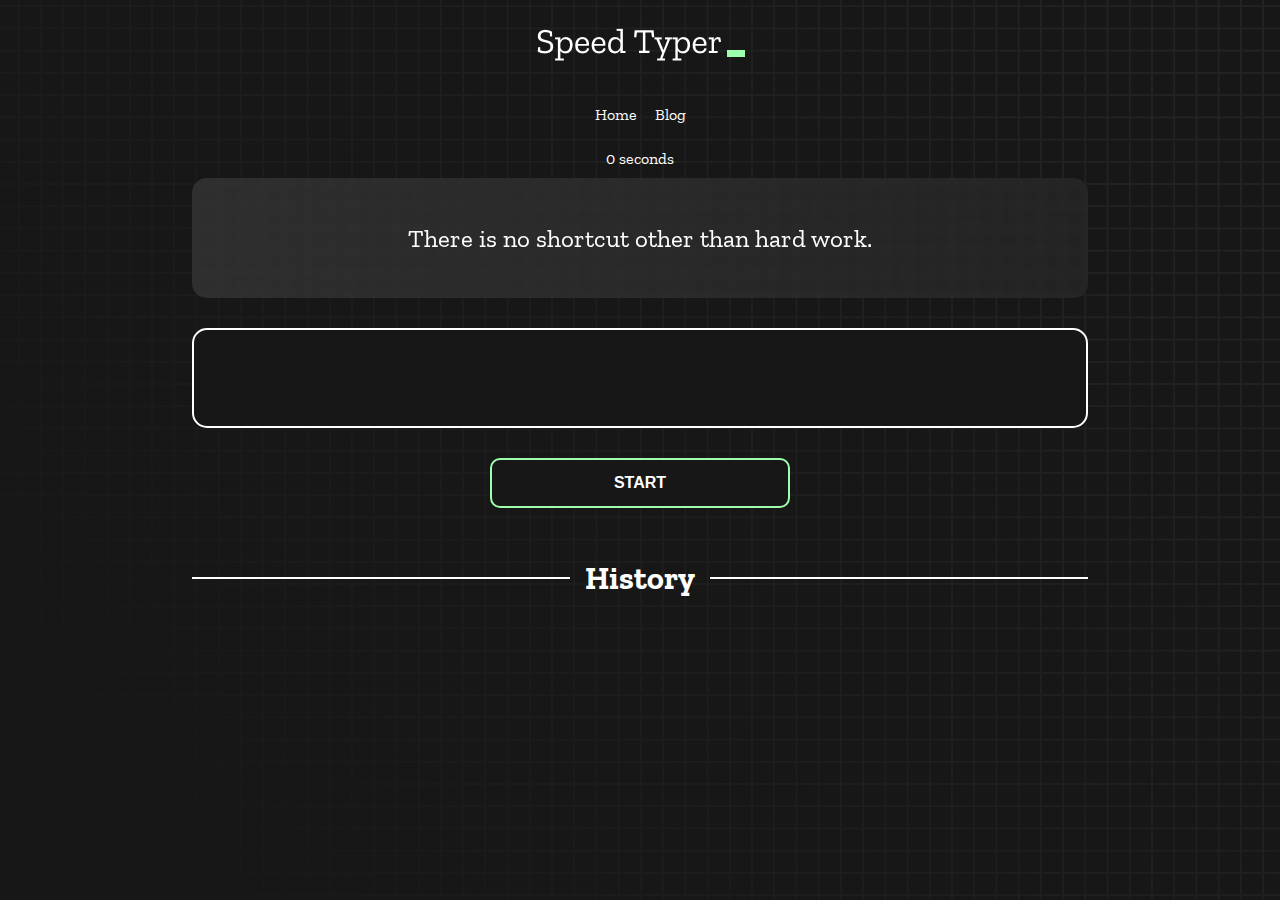
<file: index.html>
<!DOCTYPE html>
<html lang="en">

  <meta http-equiv="content-type" content="text/html;charset=UTF-8" />

  <head>
    <meta charset="UTF-8" />
    <meta http-equiv="X-UA-Compatible" content="IE=edge" />
    <meta name="viewport" content="width=device-width, initial-scale=1.0" />
    <title>Typing Speed tast</title>
    <link rel="stylesheet" href="styles.css" />
    <link rel="preconnect" href="https://fonts.googleapis.com/" />
    <link rel="preconnect" href="https://fonts.gstatic.com/" crossorigin />
    <link href="https://fonts.googleapis.com/css2?family=Zilla+Slab:wght@300;400;500&amp;display=swap"
      rel="stylesheet" />
  </head>

  <body>
    <h1 class="title"><img src="logo.png" /></h1>
    <nav class="menu">
      <a href="index.html">Home</a>
      <a href="blog.html">Blog</a>
    </nav>
    <div id="show-time">0 seconds</div>
    <div class="box-container">
      <div id="question"></div>

      <div id="display" class="inactive"></div>

      <div class="buttons">
        <button id="starts">START</button>
      </div>

      <div class="divider-container">
        <div class="line"></div>
        <h1 class="title2">History</h1>
        <div class="line"></div>
      </div>
      <div id="histories">

      </div>
    </div>

    <div id="countdown"></div>
    <div id="modal-background" class="hidden"></div>
    <div id="result" class="hidden"></div>

    <script src="history.js"></script>
    <script src="script.js"></script>
  </body>

</html>
</file>
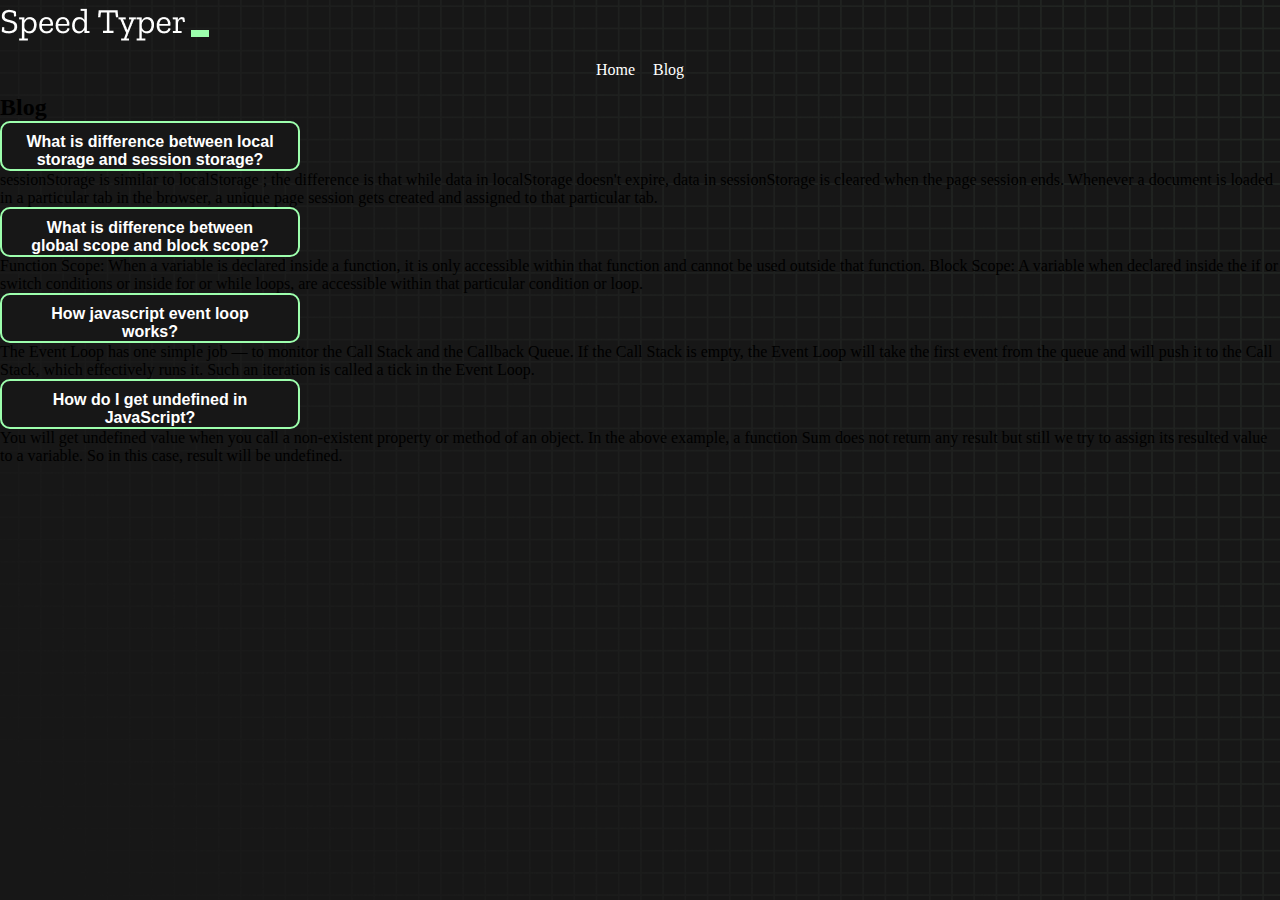
<file: blog.html>
<!DOCTYPE html>
<html lang="en">

    <head>
        <meta charset="UTF-8">
        <meta http-equiv="X-UA-Compatible" content="IE=edge">
        <meta name="viewport" content="width=device-width, initial-scale=1.0">
        <title>Typing Speed Test - Blog</title>
        <link href="https://cdn.jsdelivr.net/npm/bootstrap@5.2.1/dist/css/bootstrap.min.css" rel="stylesheet"
            integrity="sha384-iYQeCzEYFbKjA/T2uDLTpkwGzCiq6soy8tYaI1GyVh/UjpbCx/TYkiZhlZB6+fzT" crossorigin="anonymous">
        <link rel="stylesheet" href="styles.css">
    </head>

    <body>
        <header>
            <div class="container">
                <img class="mx-auto d-block pt-4" src="logo.png" alt="">
                <nav class="menu">
                    <a href="index.html">Home</a>
                    <a href="blog.html">Blog</a>
                </nav>
            </div>
        </header>
        <div class="container">

            <h2>Blog</h2>
            <div class="accordion" id="accordionExample">
                <div class="accordion-item">
                    <h2 class="accordion-header" id="headingOne">
                        <button class="accordion-button" type="button" data-bs-toggle="collapse"
                            data-bs-target="#collapseOne" aria-expanded="true" aria-controls="collapseOne">
                            What is difference between local storage and session storage?
                        </button>
                    </h2>
                    <div id="collapseOne" class="accordion-collapse collapse show" aria-labelledby="headingOne"
                        data-bs-parent="#accordionExample">
                        <div class="accordion-body">
                            <p>
                                sessionStorage is similar to localStorage ; the difference is that while data in
                                localStorage doesn't expire, data in sessionStorage is cleared when the page session
                                ends. Whenever a document is loaded in a particular tab in the browser, a unique page
                                session gets created and assigned to that particular tab.
                            </p>
                        </div>
                    </div>
                </div>
                <div class="accordion-item">
                    <h2 class="accordion-header" id="headingTwo">
                        <button class="accordion-button collapsed" type="button" data-bs-toggle="collapse"
                            data-bs-target="#collapseTwo" aria-expanded="false" aria-controls="collapseTwo">
                            What is difference between global scope and block scope?
                        </button>
                    </h2>
                    <div id="collapseTwo" class="accordion-collapse collapse" aria-labelledby="headingTwo"
                        data-bs-parent="#accordionExample">
                        <div class="accordion-body">
                            <p>Function Scope: When a variable is declared inside a function, it is only accessible
                                within that function and cannot be used outside that function. Block Scope: A variable
                                when declared inside the if or switch conditions or inside for or while loops, are
                                accessible within that particular condition or loop.</p>
                        </div>
                    </div>
                </div>
                <div class="accordion-item">
                    <h2 class="accordion-header" id="headingThree">
                        <button class="accordion-button collapsed" type="button" data-bs-toggle="collapse"
                            data-bs-target="#collapseThree" aria-expanded="false" aria-controls="collapseThree">
                            How javascript event loop works?
                        </button>
                    </h2>
                    <div id="collapseThree" class="accordion-collapse collapse" aria-labelledby="headingThree"
                        data-bs-parent="#accordionExample">
                        <div class="accordion-body">
                            <P>The Event Loop has one simple job — to monitor the Call Stack and the Callback Queue. If
                                the Call Stack is empty, the Event Loop will take the first event from the queue and
                                will push it to the Call Stack, which effectively runs it. Such an iteration is called a
                                tick in the Event Loop.</P>
                        </div>
                    </div>
                </div>
                <div class="accordion-item">
                    <h2 class="accordion-header" id="headingFour">
                        <button class="accordion-button collapsed" type="button" data-bs-toggle="collapse"
                            data-bs-target="#collapseFour" aria-expanded="false" aria-controls="collapseFour">
                            How do I get undefined in JavaScript?
                        </button>
                    </h2>
                    <div id="collapseFour" class="accordion-collapse collapse" aria-labelledby="headingFour"
                        data-bs-parent="#accordionExample">
                        <div class="accordion-body">
                            <P>You will get undefined value when you call a non-existent property or method of an
                                object. In the above example, a function Sum does not return any result but still we try
                                to assign its resulted value to a variable. So in this case, result will be undefined.
                            </P>
                        </div>
                    </div>
                </div>
            </div>
        </div>

        <script src="https://cdn.jsdelivr.net/npm/bootstrap@5.2.1/dist/js/bootstrap.min.js"
            integrity="sha384-7VPbUDkoPSGFnVtYi0QogXtr74QeVeeIs99Qfg5YCF+TidwNdjvaKZX19NZ/e6oz" crossorigin="anonymous">
        </script>

    </body>

</html>
</file>
<file: styles.css>
* {
  padding: 0;
  margin: 0;
  box-sizing: border-box;
}

body {
  background-image: url("bg.png");
  background-size: cover;
  background-position: left top;
  font-family: "Zilla Slab", serif;
}

.box-container {
  width: 70%;
  margin: 0 auto;
}

#question {
  height: 120px;
  display: flex;
  align-items: center;
  justify-content: center;
  color: white;
  font-size: 25px;
  padding: 10px;
  border-radius: 15px;
  background: rgb(255, 255, 255);
  background: linear-gradient(
    92.49deg,
    rgba(255, 255, 255, 0.1) 0.18%,
    rgba(255, 255, 255, 0.05) 99.85%
  );
  backdrop-filter: blur(5px);
  margin-bottom: 30px;
}

#display {
  height: 100px;
  display: flex;
  flex-wrap: wrap;
  align-items: center;
  padding-left: 5rem;
  color: white;
  font-size: 32px;
  background-color: #171717;
  border: 2px solid #9dffad;
  border-radius: 15px;
}

#countdown {
  position: fixed;
  height: 100vh;
  width: 100vw;
  background-color: rgba(0, 0, 0, 0.8);
  top: 0;
  left: 0;
  display: flex;
  align-items: center;
  justify-content: center;
  font-size: 3rem;
  color: white;
  display: none;
}
#result {
  position: fixed;
  top: 50%;
  left: 50%;
  transform: translate(-50%, -50%);
  height: 250px;
  width: 400px;
  background-color: #171717;
  border-radius: 15px;
  border: 2px solid #9dffad;
  color: white;
  text-align: center;
  padding: 2rem;
}
#show-time{
  text-align: center;
  color: white;
  margin: 10px 0;
}

.green {
  color: #9dffad;
}
.red {
  color: #eb6565;
}
.bold {
  font-weight: 700;
}
.inactive {
  border: 2px solid white !important;
}
.hidden {
  display: none;
}
.title {
  text-align: center;
  color: white;
  margin: 20px 0;
}

.divider-container {
  height: 80px;
  display: flex;
  justify-content: center;
  align-items: center;
  gap: 15px;
  margin: 0 auto;
}

.line {
  height: 2px;
  background: white;
  width: 100%;
}

.title2 {
  color: white;
  display: block;
}

.buttons {
  display: flex;
  justify-content: center;
  margin: 30px 0;
}
button {
  padding: 10px 20px;
  border: none;
  font-size: 16px;
  font-weight: bold;
  width: 300px;
  height: 50px;
  color: white;
  background-color: #171717;
  border-radius: 10px;
  border: 2px solid #9dffad;
  cursor: pointer;
}

#histories {
  display: flex;
  flex-wrap: wrap;
  justify-content: space-around;
}

.card {
  width: 31%;
  height: 100%;
  display: flex;
  flex-direction: column;
  justify-content: space-between;
  align-items: center;
  padding: 15px 15px;
  color: white;
  border-radius: 15px;
  background: rgb(255, 255, 255);
  background: linear-gradient(
    92.49deg,
    rgba(255, 255, 255, 0.1) 0.18%,
    rgba(255, 255, 255, 0.05) 99.85%
  );
  backdrop-filter: blur(5px);
  margin-bottom: 30px;
}
.time-taken{
  padding: 5px 0;
}

#modal-background {
  background: rgb(255, 255, 255);
  background: linear-gradient(
    92.49deg,
    rgba(255, 255, 255, 0.1) 0.18%,
    rgba(255, 255, 255, 0.05) 99.85%
  );
  backdrop-filter: blur(5px);
  height: 100vh;
  width: 100%;
  position: fixed;
  top: 0;
}
/* blog */

.menu{
  display: flex;
  justify-content: center;
  padding: 10px 0;
}
.menu a{
  text-decoration: none;
  color: #fff;
  padding: 5px 9px;
}.menu a:hover{
  background-color: orangered;
  border-radius: 5px;
}

@media only screen and (max-width: 700px) {
  .box-container {
    padding: 0 20px;
    width: 100%;
  }
  #question {
    height: 140px;
    padding: 7px;
  }
  .card {
    width: 100%;
    flex-direction: column;
  }
}
</file>
